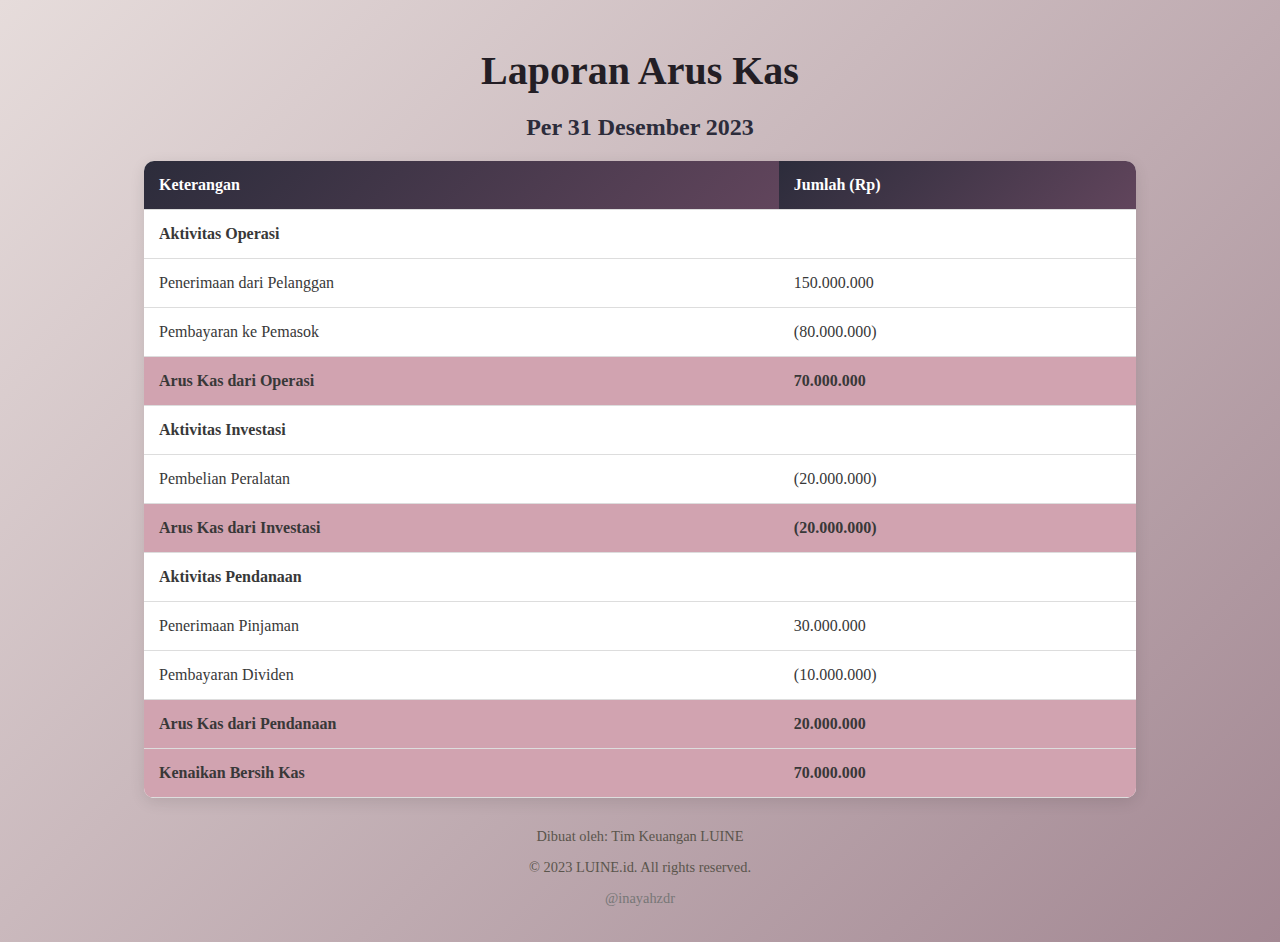
<file: Laporan Arus Kas.html>
<!DOCTYPE html>
<html lang="id">
<head>
    <meta charset="UTF-8">
    <meta name="viewport" content="width=device-width, initial-scale=1.0">
    <title>Laporan Arus Kas</title>
    <style>
        body {
            font-family: pinyon script;
            background: linear-gradient(135deg, #e6dcdb, #a38893);
            color: #383838;
            margin: 0;
            padding: 20px;
        }
        h1 {
            text-align: center;
            color: #231e25;
            font-size: 2.5em;
            margin-bottom: 20px;
            animation: fadeIn 2s ease-in-out;
        }
        table {
            width: 80%;
            margin: 0 auto;
            border-collapse: collapse;
            background: white;
            box-shadow: 0 4px 15px rgba(0, 0, 0, 0.1);
            border-radius: 10px;
            overflow: hidden;
            animation: slideIn 1.5s ease-in-out;
        }
        th, td {
            padding: 15px;
            text-align: left;
            border-bottom: 1px solid #ddd;
        }
        th {
            background: linear-gradient(135deg, #2c2c3b, #61455c);
            color: white;
            font-weight: bold;
        }
        tr:hover {
            background-color: #f1f1f1;
        }
        .total {
            font-weight: bold;
            background: #d1a3b0;
        }
        .footer {
            text-align: center;
            margin-top: 30px;
            font-size: 0.9em;
            color: #5a554c;
        }
        @keyframes fadeIn {
            from { opacity: 0; }
            to { opacity: 1; }
        }
        @keyframes slideIn {
            from { transform: translateY(50px); opacity: 0; }
            to { transform: translateY(0); opacity: 1; }
        }
    </style>
</head>
<body>

    <h1>Laporan Arus Kas</h1>
    <h2 style="text-align: center; color: #2c2c3b;">Per 31 Desember 2023</h2>

    <table>
        <thead>
            <tr>
                <th>Keterangan</th>
                <th>Jumlah (Rp)</th>
            </tr>
        </thead>
        <tbody>
            <tr>
                <td><strong>Aktivitas Operasi</strong></td>
                <td></td>
            </tr>
            <tr>
                <td>Penerimaan dari Pelanggan</td>
                <td>150.000.000</td>
            </tr>
            <tr>
                <td>Pembayaran ke Pemasok</td>
                <td>(80.000.000)</td>
            </tr>
            <tr class="total">
                <td><strong>Arus Kas dari Operasi</strong></td>
                <td><strong>70.000.000</strong></td>
            </tr>
            <tr>
                <td><strong>Aktivitas Investasi</strong></td>
                <td></td>
            </tr>
            <tr>
                <td>Pembelian Peralatan</td>
                <td>(20.000.000)</td>
            </tr>
            <tr class="total">
                <td><strong>Arus Kas dari Investasi</strong></td>
                <td><strong>(20.000.000)</strong></td>
            </tr>
            <tr>
                <td><strong>Aktivitas Pendanaan</strong></td>
                <td></td>
            </tr>
            <tr>
                <td>Penerimaan Pinjaman</td>
                <td>30.000.000</td>
            </tr>
            <tr>
                <td>Pembayaran Dividen</td>
                <td>(10.000.000)</td>
            </tr>
            <tr class="total">
                <td><strong>Arus Kas dari Pendanaan</strong></td>
                <td><strong>20.000.000</strong></td>
            </tr>
            <tr class="total">
                <td><strong>Kenaikan Bersih Kas</strong></td>
                <td><strong>70.000.000</strong></td>
            </tr>
        </tbody>
    </table>

    <div class="footer">
        <p>Dibuat oleh: Tim Keuangan LUINE</p>
        <p>© 2023 LUINE.id. All rights reserved.</p>
        <p style="text-align: center; color: #777;">@inayahzdr</p>
    </div>

</body>
</html>
</file>
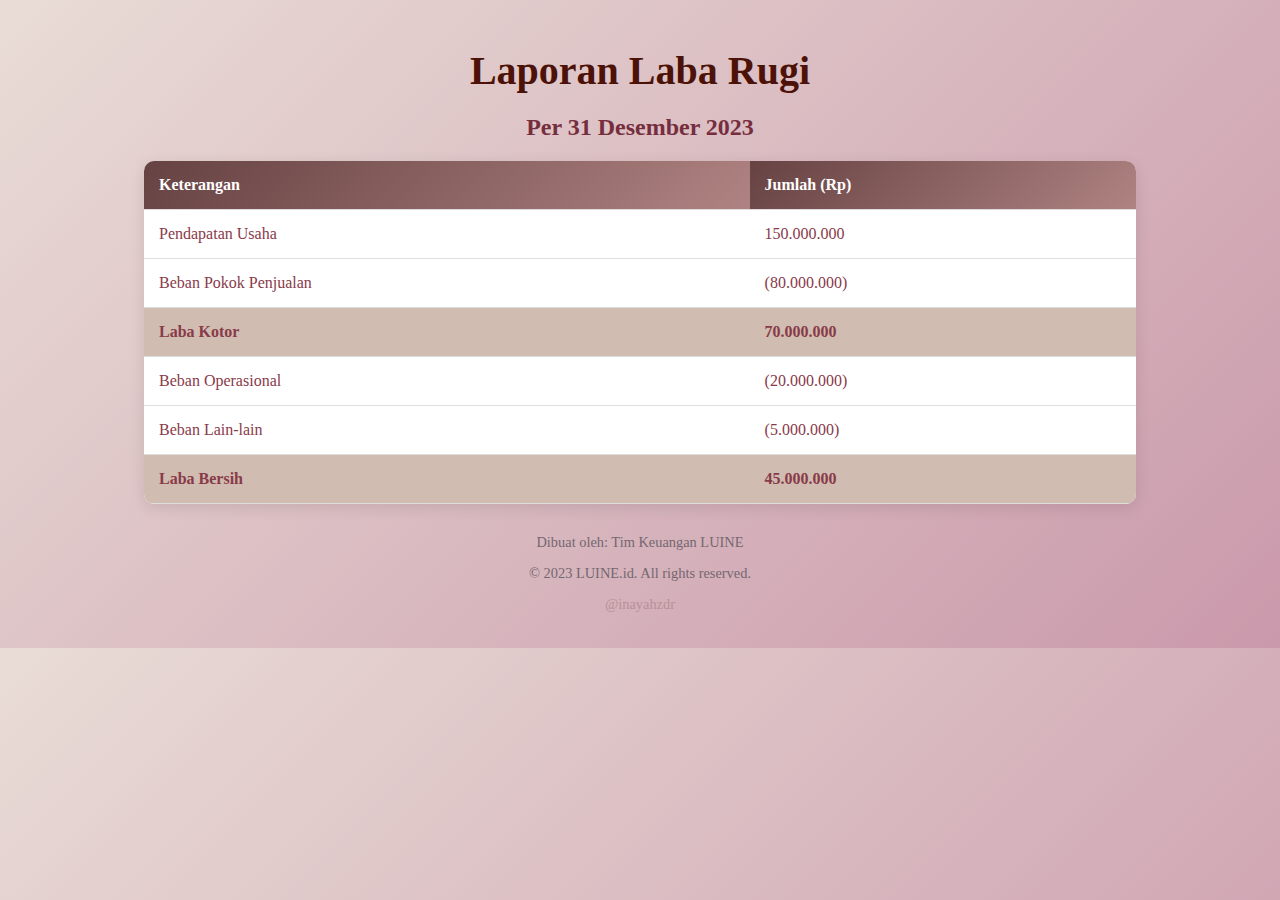
<file: Laporan Laba Rugi.html>
<!DOCTYPE html>
<html lang="id">
<head>
    <meta charset="UTF-8">
    <meta name="viewport" content="width=device-width, initial-scale=1.0">
    <title>Laporan Laba Rugi</title>
    <style>
        body {
            font-family: Cormorant Garamond;
            background: linear-gradient(135deg, #e9dcd6, #ca99ab);
            color: #893a49;
            margin: 0;
            padding: 20px;
        }
        h1 {
            text-align: center;
            color: #4c1208;
            font-size: 2.5em;
            margin-bottom: 20px;
            animation: fadeIn 2s ease-in-out;
        }
        table {
            width: 80%;
            margin: 0 auto;
            border-collapse: collapse;
            background: white;
            box-shadow: 0 4px 15px rgba(0, 0, 0, 0.1);
            border-radius: 10px;
            overflow: hidden;
            animation: slideIn 1.5s ease-in-out;
        }
        th, td {
            padding: 15px;
            text-align: left;
            border-bottom: 1px solid #ddd;
        }
        th {
            background: linear-gradient(135deg, #664242, #af8382);
            color: white;
            font-weight: bold;
        }
        tr:hover {
            background-color: #f1f1f1;
        }
        .total {
            font-weight: bold;
            background: #d0bcb1;
        }
        .footer {
            text-align: center;
            margin-top: 30px;
            font-size: 0.9em;
            color: #746770;
        }
        @keyframes fadeIn {
            from { opacity: 0; }
            to { opacity: 1; }
        }
        @keyframes slideIn {
            from { transform: translateY(50px); opacity: 0; }
            to { transform: translateY(0); opacity: 1; }
        }
    </style>
</head>
<body>

    <h1>Laporan Laba Rugi</h1>
    <h2 style="text-align: center; color: #762e3f;">Per 31 Desember 2023</h2>

    <table>
        <thead>
            <tr>
                <th>Keterangan</th>
                <th>Jumlah (Rp)</th>
            </tr>
        </thead>
        <tbody>
            <tr>
                <td>Pendapatan Usaha</td>
                <td>150.000.000</td>
            </tr>
            <tr>
                <td>Beban Pokok Penjualan</td>
                <td>(80.000.000)</td>
            </tr>
            <tr class="total">
                <td><strong>Laba Kotor</strong></td>
                <td><strong>70.000.000</strong></td>
            </tr>
            <tr>
                <td>Beban Operasional</td>
                <td>(20.000.000)</td>
            </tr>
            <tr>
                <td>Beban Lain-lain</td>
                <td>(5.000.000)</td>
            </tr>
            <tr class="total">
                <td><strong>Laba Bersih</strong></td>
                <td><strong>45.000.000</strong></td>
            </tr>
        </tbody>
    </table>

    <div class="footer">
        <p>Dibuat oleh: Tim Keuangan LUINE</p>
        <p>© 2023 LUINE.id. All rights reserved.</p>
        <p style="text-align: center; color: #b99099;">@inayahzdr</p>
    </div>

</body>
</html>
</file>
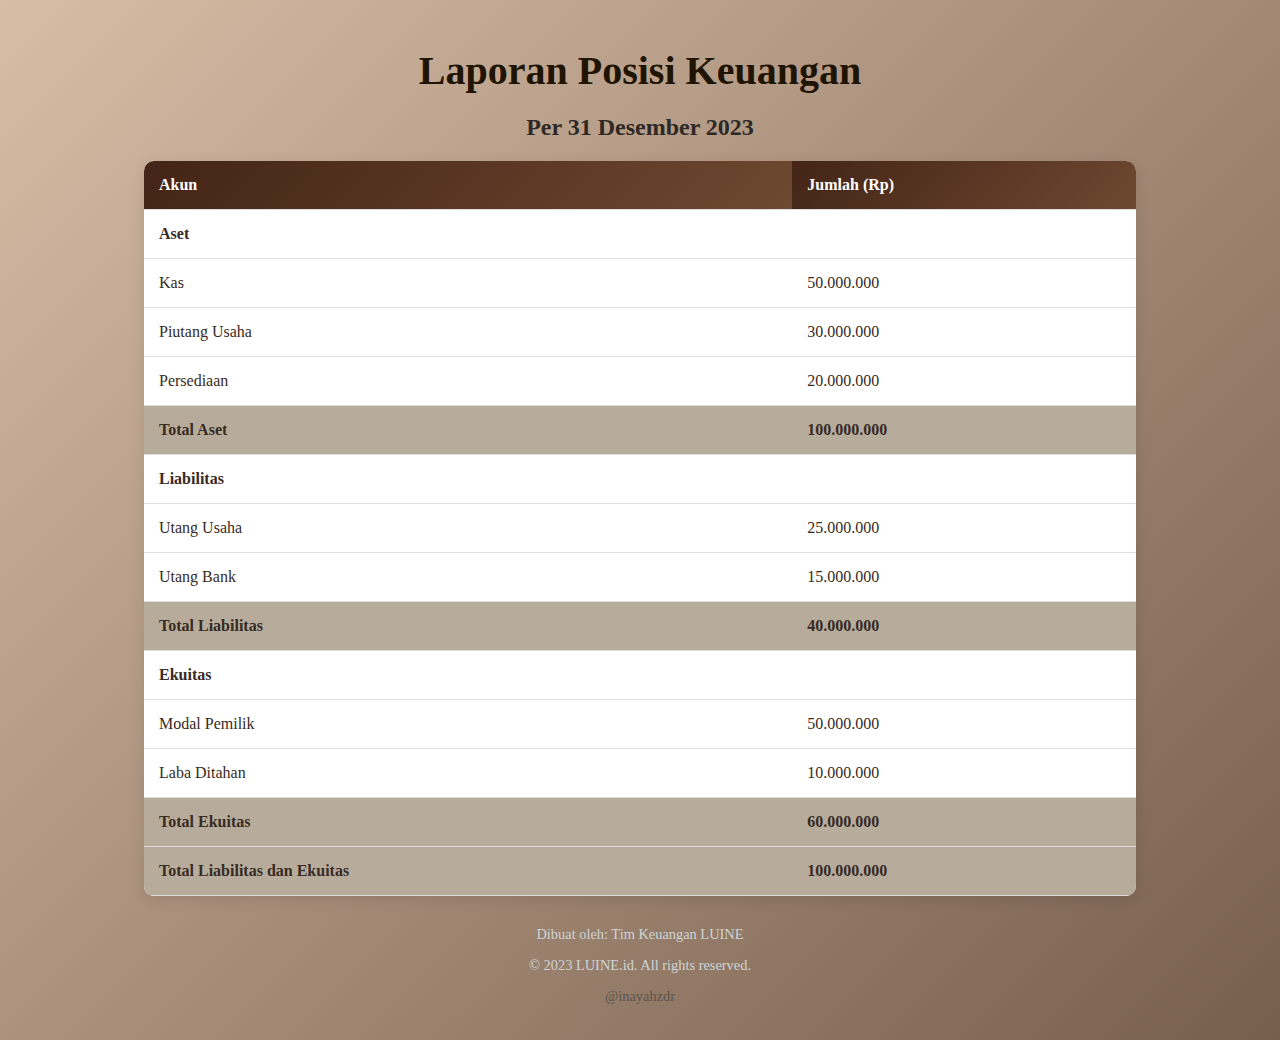
<file: Laporan Posisi Keuangan.html>
<!DOCTYPE html>
<html lang="id">
<head>
    <meta charset="UTF-8">
    <meta name="viewport" content="width=device-width, initial-scale=1.0">
    <title>Laporan Posisi Keuangan</title>
    <style>
        body {
            font-family: ArsenicaTrial-LightItalic;
            background: linear-gradient(135deg, #d7bda6, #775f4e);
            color: #372b24;
            margin: 0;
            padding: 20px;
        }
        h1 {
            text-align: center;
            color: #1f1402;
            font-size: 2.5em;
            margin-bottom: 20px;
            animation: fadeIn 2s ease-in-out;
        }
        table {
            width: 80%;
            margin: 0 auto;
            border-collapse: collapse;
            background: white;
            box-shadow: 0 4px 15px rgba(0, 0, 0, 0.1);
            border-radius: 10px;
            overflow: hidden;
            animation: slideIn 1.5s ease-in-out;
        }
        th, td {
            padding: 15px;
            text-align: left;
            border-bottom: 1px solid #ddd;
        }
        th {
            background: linear-gradient(135deg, #432416, #6e4931);
            color: white;
            font-weight: bold;
        }
        tr:hover {
            background-color: #c4c4bb;
        }
        .total {
            font-weight: bold;
            background: #b7ac9b;
        }
        .footer {
            text-align: center;
            margin-top: 30px;
            font-size: 0.9em;
            color: #cfd4d6;
        }
        @keyframes fadeIn {
            from { opacity: 0; }
            to { opacity: 1; }
        }
        @keyframes slideIn {
            from { transform: translateY(50px); opacity: 0; }
            to { transform: translateY(0); opacity: 1; }
        }
    </style>
</head>
<body>

    <h1>Laporan Posisi Keuangan</h1>
    <h2 style="text-align: center; color: #2f2926;">Per 31 Desember 2023</h2>

    <table>
        <thead>
            <tr>
                <th>Akun</th>
                <th>Jumlah (Rp)</th>
            </tr>
        </thead>
        <tbody>
            <tr>
                <td><strong>Aset</strong></td>
                <td></td>
            </tr>
            <tr>
                <td>Kas</td>
                <td>50.000.000</td>
            </tr>
            <tr>
                <td>Piutang Usaha</td>
                <td>30.000.000</td>
            </tr>
            <tr>
                <td>Persediaan</td>
                <td>20.000.000</td>
            </tr>
            <tr class="total">
                <td><strong>Total Aset</strong></td>
                <td><strong>100.000.000</strong></td>
            </tr>
            <tr>
                <td><strong>Liabilitas</strong></td>
                <td></td>
            </tr>
            <tr>
                <td>Utang Usaha</td>
                <td>25.000.000</td>
            </tr>
            <tr>
                <td>Utang Bank</td>
                <td>15.000.000</td>
            </tr>
            <tr class="total">
                <td><strong>Total Liabilitas</strong></td>
                <td><strong>40.000.000</strong></td>
            </tr>
            <tr>
                <td><strong>Ekuitas</strong></td>
                <td></td>
            </tr>
            <tr>
                <td>Modal Pemilik</td>
                <td>50.000.000</td>
            </tr>
            <tr>
                <td>Laba Ditahan</td>
                <td>10.000.000</td>
            </tr>
            <tr class="total">
                <td><strong>Total Ekuitas</strong></td>
                <td><strong>60.000.000</strong></td>
            </tr>
            <tr class="total">
                <td><strong>Total Liabilitas dan Ekuitas</strong></td>
                <td><strong>100.000.000</strong></td>
            </tr>
        </tbody>
    </table>

    <div class="footer">
        <p>Dibuat oleh: Tim Keuangan LUINE</p>
        <p>© 2023 LUINE.id. All rights reserved.</p>
        <p style="text-align: center; color: #5a554c;">@inayahzdr</p>
    </div>

</body>
</html>
</file>
